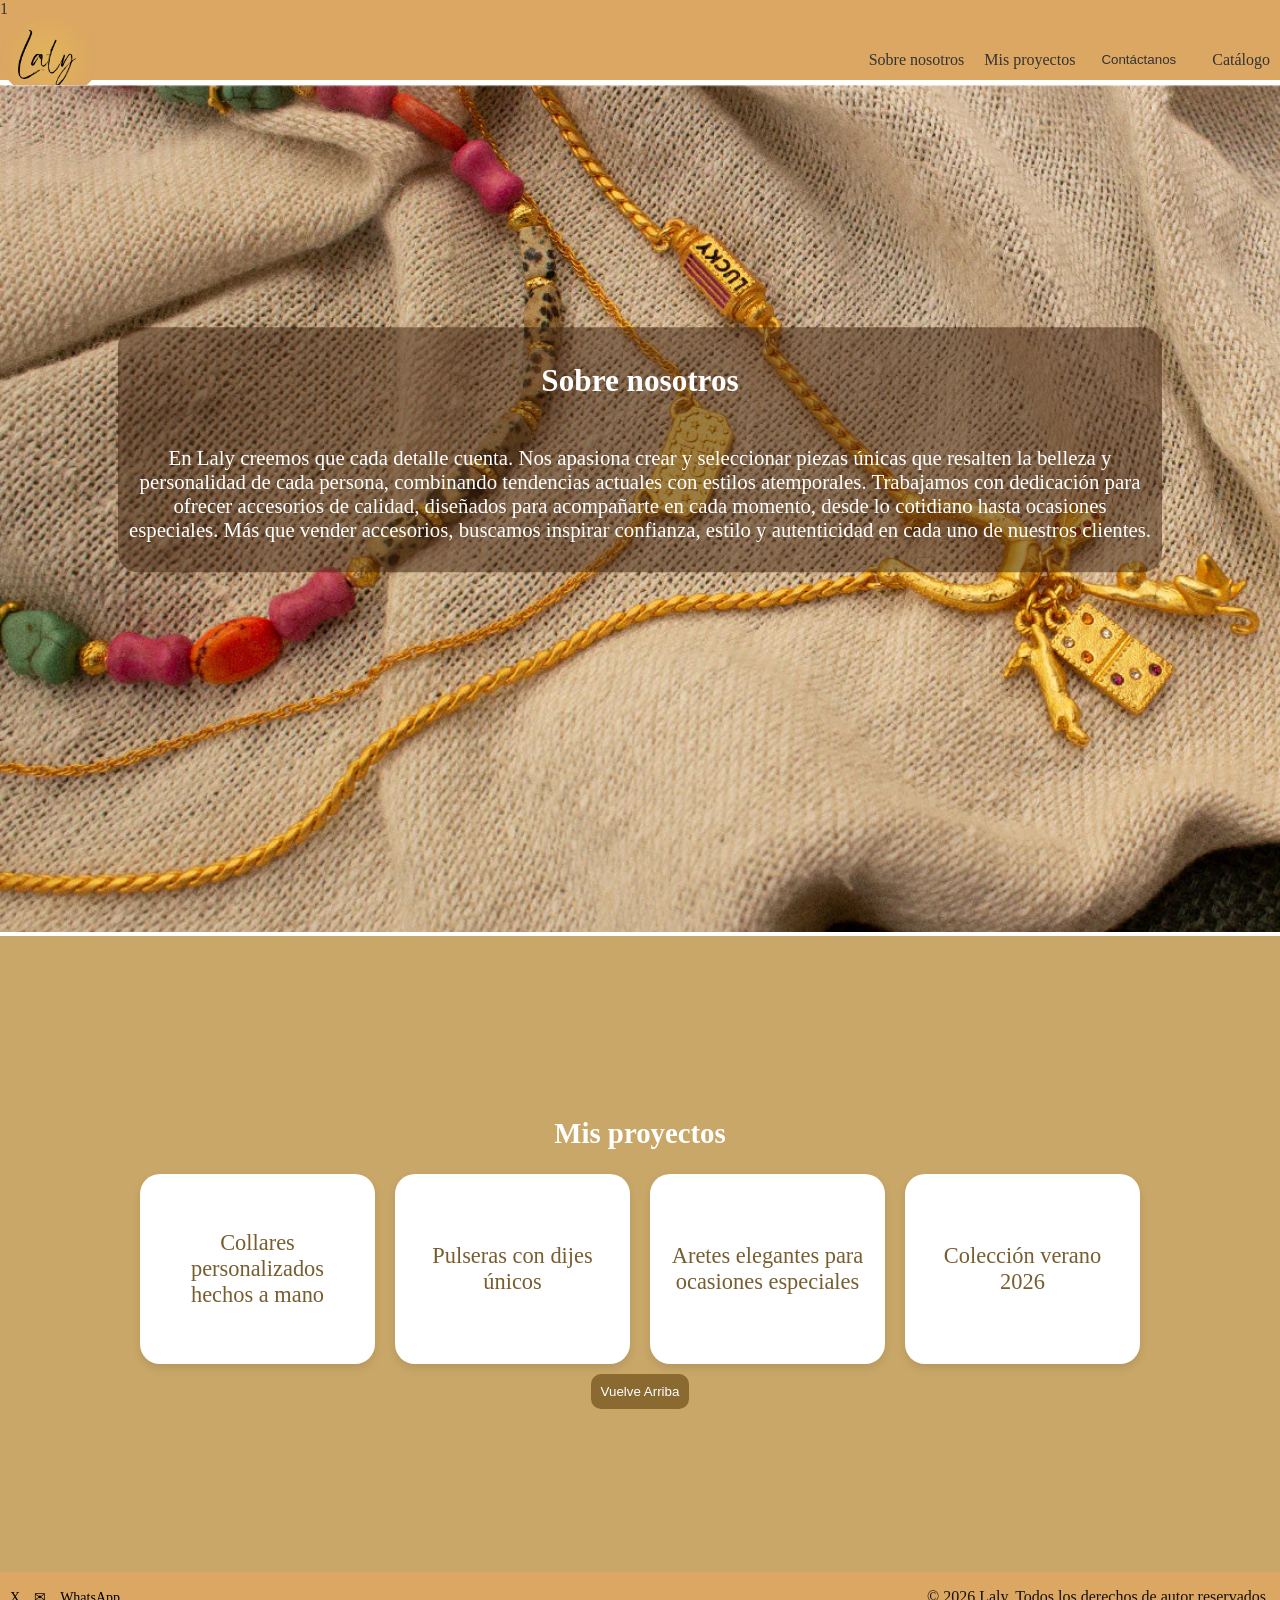
<file: assets/index.html>
<!DOCTYPE html>
<html lang="en">
<head>
    <meta charset="UTF-8">
    <meta name="viewport" content="width=device-width, initial-scale=1.0">
    <title>LALY</title>
    <link rel="stylesheet" href="CSS/style.css">
    <link rel="shortcut icon" href="./imgs/mariposa-de-ala-grande.ico" type="image/x-icon">
    
</head>
<!-- Body con identificador para poder utilizar un solo archivo CSS-->
<body id="presentacion">
    <header>
        <!--Configuración de la sección de navegación par añadir el logo y los botones de navegación -->1
        <button id="menuBtn" onclick="show_menu()">☰</button>
        <nav class="navegacion">
            
            <section class="izquierda">
                <img src="imgs/letra_si.png" alt="hweifwg4itf">
            </section>
            <section class="derecha">
                <ul>
                    <li class="Info"><a href="#Sobre_mi" >Sobre nosotros</a></li>
                    <li class="Info"><a href = "#proyectos">Mis proyectos</a></li>
                    <button id="abrirContacto">Contáctanos</button>
                    <li  class="Info"><a href="Laly.html" target="_blank">Catálogo</a></li>
                </ul>
            </section>
        </nav>
    </header>
    <!--Sección del main donde se enceuntran las tres secciones requeridas -->
    <main>
        <section id="Sobre_nosotros">
            <img id="img" src="imgs/fondp.webp" alt="">

            <div class="contenido">
            <h2>Sobre nosotros</h2>
            <p>En Laly creemos que cada detalle cuenta.
             Nos apasiona crear y seleccionar piezas únicas que resalten la belleza y personalidad de cada persona, 
             combinando tendencias actuales con estilos atemporales. Trabajamos con dedicación para ofrecer accesorios
              de calidad, diseñados para acompañarte en cada momento, desde lo cotidiano hasta ocasiones especiales. 
              Más que vender accesorios, buscamos inspirar confianza,
               estilo y autenticidad en cada uno de nuestros clientes.</p>
              
               </div>
        </section>
        <section id="proyectos">

            <div class="project">
  <h2>Mis proyectos</h2>
  
<div class="parent">
    <div class="div1"><a  href="#">Collares personalizados hechos a mano</a></div>
    <div class="div2"><a  href="#">Pulseras con dijes únicos</a></div>
    <div class="div3"><a href="#">Aretes elegantes para ocasiones especiales</a></div>
    <div class="div4"><a  href="#">Colección verano 2026</a></div>
</div>

    
 
  
  </div>
   <button class="boton_volver"  type="button"><a href="#">Vuelve Arriba</a></button>
</section>
   
<section id="contacto">
  
    <span id="cerrarContacto" style="cursor:pointer; float:right;">✖</span>
  <form id="formulario">
    <h2>Contáctenos</h2>
  
  <p>¿Te interesa alguna pieza o quieres un diseño personalizado? Escríbenos.</p>
    <label for="text" class="nombres_arriba">Nombres</label>
    <input type="text" placeholder="Tu nombre" required><br><br>
    <label for="email" class="nombres_arriba">Email</label>
    <input type="email" placeholder="Tu correo" required><br><br>
    <label for="text" class="nombres_arriba">Mensaje</label>
    <input type="text" placeholder="Escribe tu mensaje" required><br><br>
    <button  type="submit">Enviar</button>
    
  </form>
  
  </section>
    </main>
    <!--FOOTER -->
    <footer id="footer">
        <div class="footer-container">

            <div class="footer-left">

                <div class="social-icons">
                    <a href="">X</a>
                    <a href="">✉</a>
                    <a href="">WhatsApp</a>
                </div>
            </div>

            <div class="footer-right">
                <p>
                    © 2026 Laly, Todos los derechos de autor reservados.
                </p>
            </div>

        </div>

    </footer>
    <script src="../assets/JS/script.js"></script>
</body>
</html>
</file>
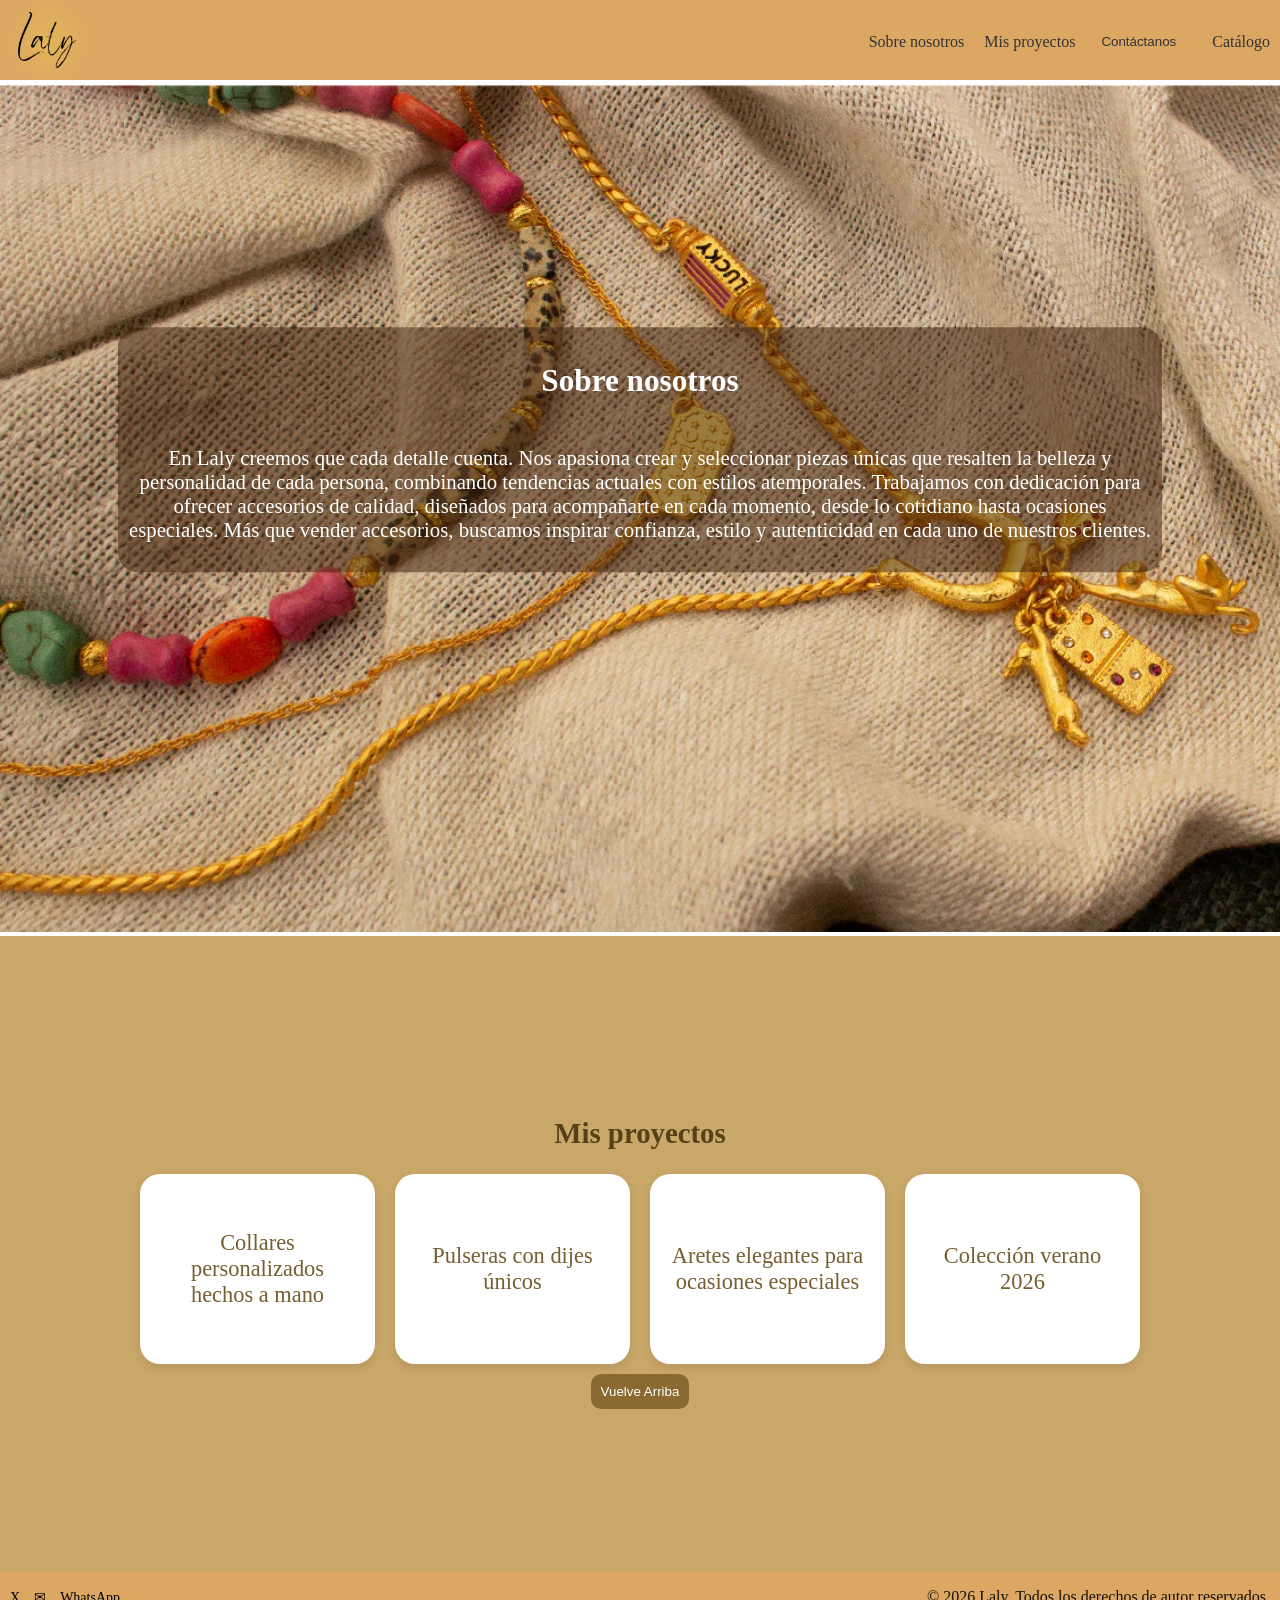
<file: SEMANA3_MODULO2/assets/index.html>
<!DOCTYPE html>
<html lang="en">
<head>
    <meta charset="UTF-8">
    <meta name="viewport" content="width=device-width, initial-scale=1.0">
    <title>LALY</title>
    <link rel="stylesheet" href="CSS/style.css">
    <link rel="shortcut icon" href="./imgs/mariposa-de-ala-grande.ico" type="image/x-icon">
    
</head>
<!-- Body con identificador para poder utilizar un solo archivo CSS-->
<body id="presentacion">
    <header>
        <!--Configuración de la sección de navegación par añadir el logo y los botones de navegación -->
        <button id="menuBtn" onclick="hidden_menu()">☰</button>
        <nav class="navegacion">
            
            <section class="izquierda">
                <img src="imgs/letra_si.png" alt="hweifwg4itf">
            </section>
            <section class="derecha">
                <ul>
                    <li class="Info"><a href="#Sobre_mi" >Sobre nosotros</a></li>
                    <li class="Info"><a href = "#proyectos">Mis proyectos</a></li>
                    <button id="abrirContacto">Contáctanos</button>
                    <li  class="Info"><a href="Laly.html" target="_blank">Catálogo</a></li>
                </ul>
            </section>
        </nav>
    </header>
    <!--Sección del main donde se enceuntran las tres secciones requeridas -->
    <main>
        <section id="Sobre_nosotros">
            <img id="img" src="imgs/fondp.webp" alt="">

            <div class="contenido">
            <h2>Sobre nosotros</h2>
            <p>En Laly creemos que cada detalle cuenta.
             Nos apasiona crear y seleccionar piezas únicas que resalten la belleza y personalidad de cada persona, 
             combinando tendencias actuales con estilos atemporales. Trabajamos con dedicación para ofrecer accesorios
              de calidad, diseñados para acompañarte en cada momento, desde lo cotidiano hasta ocasiones especiales. 
              Más que vender accesorios, buscamos inspirar confianza,
               estilo y autenticidad en cada uno de nuestros clientes.</p>
              
               </div>
        </section>
        <section id="proyectos">
<!--Sección de proyectos en grid-->
            <div class="project">
  <h2>Mis proyectos</h2>
  
<div class="parent">
    <div class="div1"><a  href="#">Collares personalizados hechos a mano</a></div>
    <div class="div2"><a  href="#">Pulseras con dijes únicos</a></div>
    <div class="div3"><a href="#">Aretes elegantes para ocasiones especiales</a></div>
    <div class="div4"><a  href="#">Colección verano 2026</a></div>
</div>

    
 
  <!--boton para volver al inicio-->
  </div>
   <button class="boton_volver"  type="button"><a href="#">Vuelve Arriba</a></button>
</section>
   
<section id="contacto">
  
    <span id="cerrarContacto" style="cursor:pointer; float:right;">✖</span>
  <form id="formulario">
    <h2>Contáctenos</h2>
  
  <p>¿Te interesa alguna pieza o quieres un diseño personalizado? Escríbenos.</p>
    <label for="text" class="nombres_arriba">Nombres</label>
    <input type="text" placeholder="Tu nombre" required><br><br>
    <label for="email" class="nombres_arriba">Email</label>
    <input type="email" placeholder="Tu correo" required><br><br>
    <label for="text" class="nombres_arriba">Mensaje</label>
    <input type="text" placeholder="Escribe tu mensaje" required><br><br>
    <button  type="submit">Enviar</button>
    
  </form>
  
  </section>
    </main>
    <!--FOOTER -->
    <footer id="footer">
        <div class="footer-container">

            <div class="footer-left">

                <div class="social-icons">
                    <a href="">X</a>
                    <a href="">✉</a>
                    <a href="">WhatsApp</a>
                </div>
            </div>

            <div class="footer-right">
                <p>
                    © 2026 Laly, Todos los derechos de autor reservados.
                </p>
            </div>

        </div>

    </footer>
    <script src="../assets/JS/script.js"></script>
</body>
</html>
</file>
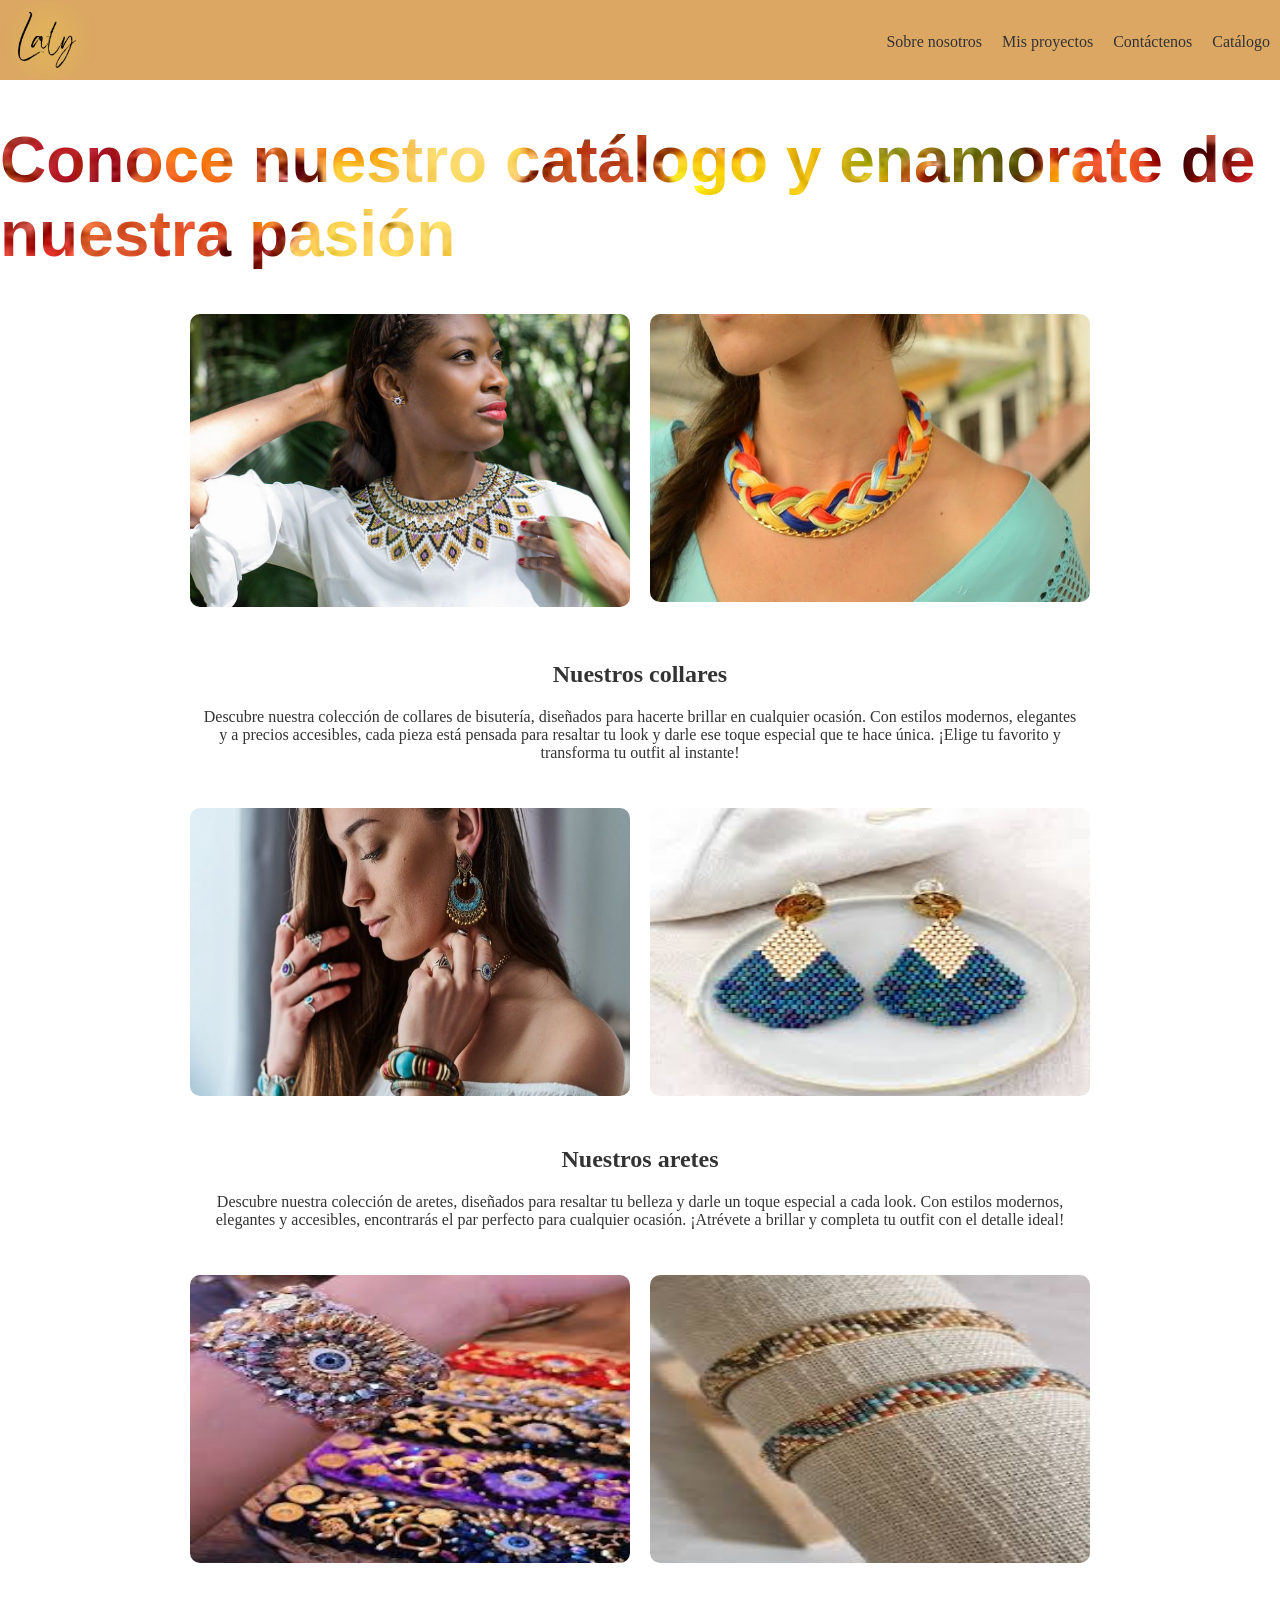
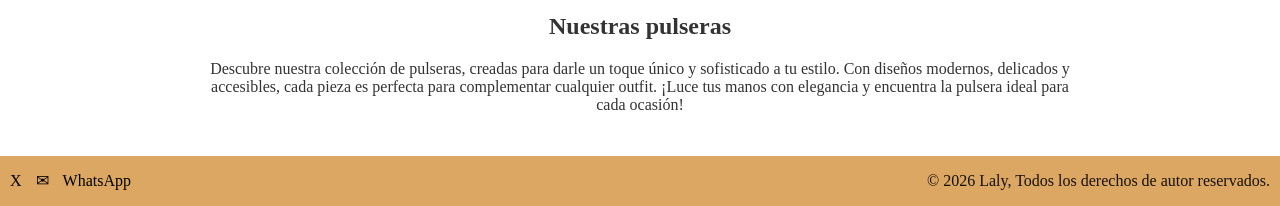
<file: assets/Laly.html>
<!DOCTYPE html>
<html lang="en">
<head>
    <meta charset="UTF-8">
    <meta name="viewport" content="width=device-width, initial-scale=1.0">
    <title>Catálogo</title>
    <link rel="shortcut icon" href="./imgs/mariposa-de-ala-grande.ico" type="image/x-icon">
    <link rel="stylesheet" href="../assets/CSS/style.css">
</head>
<!--Body con identificador para poder utilizar un solo archivo CSS-->

<body id="galeria">
    <header>
        <!--Configuración de la sección de navegación par añadir el logo y los botones de navegación -->
        <nav>
            <section class="izquierda">
                <img src="imgs/letra_si.png" alt="">
            </section>
            <section class="izquierda">
                <ul>
                    <li class="Info"><a href="index.html" target="_blank">Sobre nosotros</a></li>
                    <li class="Info"><a href = "index.html">Mis proyectos</a></li>
                    <li class="Info"><a href="index.html">Contáctenos</a></li>
                    <li  class="Info"><a href="Laly.html" >Catálogo</a></li>
                </ul>
            </section>
        </nav>
    </header>
    <h1>Conoce nuestro catálogo y enamorate de nuestra pasión</h1>
    
    
   <!--Sección con las dos tarjetas por información y texto explicativo  --> 
<section id="presentacion">
        <div class="div22">
            <img id="imagen1" src="imgs/collar1.png" alt="">
        </div>
    <div class="div32">
        <img id="imagen2" src="imgs/collar2.jpg" alt="">
    </div>
    <div class="div42"><h2>Nuestros collares</h2>
                <p>Descubre nuestra colección de collares de bisutería, diseñados para hacerte brillar en cualquier ocasión.
        Con estilos modernos, elegantes y a precios accesibles, cada pieza está pensada para resaltar tu look 
        y darle ese toque especial que te hace única.  ¡Elige tu favorito y transforma tu outfit al instante!</p></div>
    <div class="div52">
        <img id="imagen3" src="imgs/aretes1.png" alt="">
    </div>
    <div class="div62">
        <img id="imagen4" src="imgs/aretes2.jpg" alt="">
    </div>
    <div class="div72"><h2>Nuestros aretes</h2>
                <p>Descubre nuestra colección de aretes, diseñados para resaltar tu belleza y darle un toque especial a cada look.
        Con estilos modernos, elegantes y accesibles, encontrarás el par perfecto para cualquier ocasión.
        ¡Atrévete a brillar y completa tu outfit con el detalle ideal!</p></div>
    <div class="div82">
        <img id="imagen5" src="imgs/pulseras1.png" alt="">
    </div>
    <div class="div92">
        <img id="imagen6" src="imgs/pulseras2.jpg" alt="">
    </div>
    <div class="div102"><h2>Nuestras pulseras</h2>
                <p>Descubre nuestra colección de pulseras, creadas para darle un toque único y sofisticado a tu estilo. 
                    Con diseños modernos, delicados y accesibles, cada pieza es perfecta para complementar cualquier outfit.
                     ¡Luce tus manos con elegancia y encuentra la pulsera ideal para cada ocasión!</p></div>
</section>
    
    <!--FOOTER -->
    <footer id="footer">
        <div class="footer-container">

            <div class="footer-left">

                <div class="social-icons">
                    <a href="">X</a>
                    <a href="">✉</a>
                    <a href="">WhatsApp</a>
                </div>
            </div>

            <div class="footer-right">
                <p>
                    © 2026 Laly, Todos los derechos de autor reservados.
                </p>
            </div>

        </div>

    </footer>
    <script type="module" src="../assets/JS/script.js"></script>
</body>
</html>
</file>
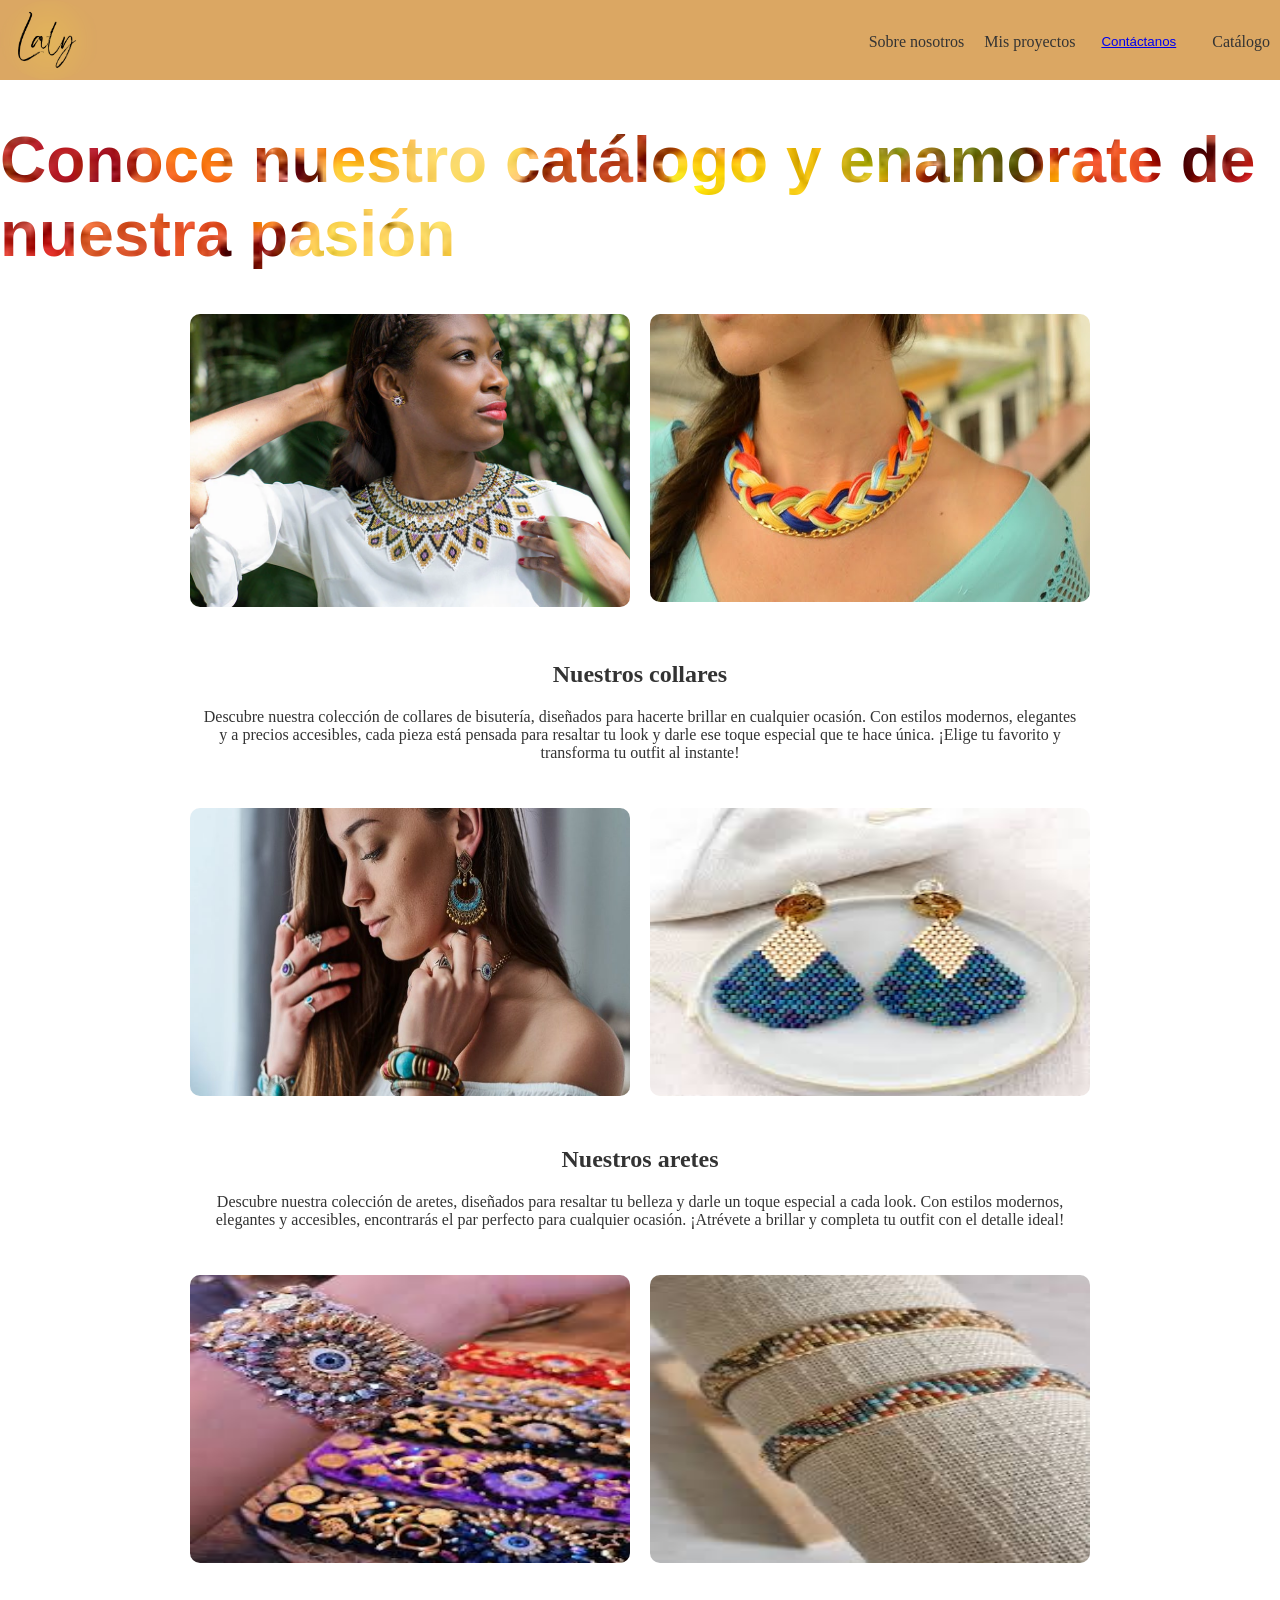
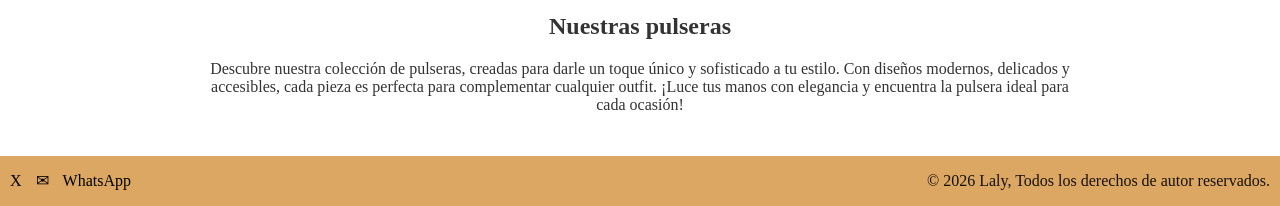
<file: SEMANA3_MODULO2/assets/Laly.html>
<!DOCTYPE html>
<html lang="en">
<head>
    <meta charset="UTF-8">
    <meta name="viewport" content="width=device-width, initial-scale=1.0">
    <title>Catálogo</title>
    <link rel="shortcut icon" href="./imgs/mariposa-de-ala-grande.ico" type="image/x-icon">
    <link rel="stylesheet" href="../assets/CSS/style.css">
</head>
<!--Body con identificador para poder utilizar un solo archivo CSS-->

<body id="galeria">
    <header>
        <!--Configuración de la sección de navegación par añadir el logo y los botones de navegación -->
        <button id="menuBtn" onclick="hidden_menu()">☰</button>
        <nav class="navegacion">
            
            <section class="izquierda">
                <img src="imgs/letra_si.png" alt="hweifwg4itf">
            </section>
            <section class="derecha">
                <ul>
                    <li class="Info"><a href="index.html" >Sobre nosotros</a></li>
                    <li class="Info"><a href = "index.html">Mis proyectos</a></li>
                    <button id="abrirContacto"><a href="index.html">Contáctanos</a></button>
                    <li  class="Info"><a href="Laly.html" target="_blank">Catálogo</a></li>
                </ul>
            </section>
        </nav>
    </header>
    <h1>Conoce nuestro catálogo y enamorate de nuestra pasión</h1>
    
    
   <!--Sección con las dos tarjetas con imagenes por información y texto explicativo  --> 
<section id="presentacion">
        <div class="div22">
            <img id="imagen1" src="imgs/collar1.png" alt="">
        </div>
    <div class="div32">
        <img id="imagen2" src="imgs/collar2.jpg" alt="">
    </div>
    <div class="div42"><h2>Nuestros collares</h2>
                <p>Descubre nuestra colección de collares de bisutería, diseñados para hacerte brillar en cualquier ocasión.
        Con estilos modernos, elegantes y a precios accesibles, cada pieza está pensada para resaltar tu look 
        y darle ese toque especial que te hace única.  ¡Elige tu favorito y transforma tu outfit al instante!</p></div>
    <div class="div52">
        <img id="imagen3" src="imgs/aretes1.png" alt="">
    </div>
    <div class="div62">
        <img id="imagen4" src="imgs/aretes2.jpg" alt="">
    </div>
    <div class="div72"><h2>Nuestros aretes</h2>
                <p>Descubre nuestra colección de aretes, diseñados para resaltar tu belleza y darle un toque especial a cada look.
        Con estilos modernos, elegantes y accesibles, encontrarás el par perfecto para cualquier ocasión.
        ¡Atrévete a brillar y completa tu outfit con el detalle ideal!</p></div>
    <div class="div82">
        <img id="imagen5" src="imgs/pulseras1.png" alt="">
    </div>
    <div class="div92">
        <img id="imagen6" src="imgs/pulseras2.jpg" alt="">
    </div>
    <div class="div102"><h2>Nuestras pulseras</h2>
                <p>Descubre nuestra colección de pulseras, creadas para darle un toque único y sofisticado a tu estilo. 
                    Con diseños modernos, delicados y accesibles, cada pieza es perfecta para complementar cualquier outfit.
                     ¡Luce tus manos con elegancia y encuentra la pulsera ideal para cada ocasión!</p></div>
</section>
    
    <!--FOOTER -->
    <footer id="footer">
        <div class="footer-container">

            <div class="footer-left">

                <div class="social-icons">
                    <a href="">X</a>
                    <a href="">✉</a>
                    <a href="">WhatsApp</a>
                </div>
            </div>

            <div class="footer-right">
                <p>
                    © 2026 Laly, Todos los derechos de autor reservados.
                </p>
            </div>

        </div>

    </footer>
    <script src="../assets/JS/script.js"></script>
</body>
</html>
</file>
<file: assets/CSS/style.css>
@charset "UTF-8";
/*Características generales del html*/
html {
  scroll-behavior: smooth;
  color: #333;
}

/*Identificador para el body del archivo index.html*/
#presentacion {
  margin: 0;
  padding: 0;
}
#presentacion .boton_volver {
  border-radius: 10px;
  background-color: #8a6a30;
  border: none;
  padding: 10px;
  margin-top: 10px;
  margin-bottom: 10px;
  transition: all 0.6s ease;
}
#presentacion .boton_volver:hover {
  padding: 15px;
}
#presentacion .boton_volver a {
  text-decoration: none;
  color: white;
}
#presentacion {
  /*Configuración del header para acomodar la parte del nav y realizar el encabezado de la página*/
}
#presentacion header {
  height: 5rem;
  background-color: rgb(219, 167, 99);
}
#presentacion header nav {
  display: flex;
  justify-content: space-between;
  align-items: center;
}
#presentacion header nav img {
  width: 100px;
  height: 80px;
  border-radius: 100%;
}
#presentacion header nav ul {
  display: flex;
  gap: 20px;
  margin-right: 10px;
}
#presentacion header nav ul li {
  list-style: none;
}
#presentacion header nav ul li a {
  text-decoration: none;
  color: #333;
  transition: all 0.6s ease;
}
#presentacion header nav ul li a:hover {
  color: #fff;
  background-color: rgba(60, 30, 10, 0.5);
  padding: 10px;
  border-radius: 10px;
}
#presentacion {
  /*Estilización de la información encontrada en el main*/
}
#presentacion main {
  /*Primer section, para hablar sobre la página*/
}
#presentacion main #Sobre_nosotros {
  margin-top: 5px;
}
#presentacion main #Sobre_nosotros #img {
  position: relative;
  width: 100%;
  height: 100%;
  object-fit: cover;
}
#presentacion main .contenido {
  display: flex;
  flex-direction: column;
  position: absolute;
  top: 50%;
  left: 50%;
  transform: translate(-50%, -50%);
  color: white;
  padding: 10px;
  max-width: 100%;
  width: 80%;
  border-radius: 20px;
  text-align: center;
  transition: all 0.6s ease;
  background-color: rgba(60, 30, 10, 0.5);
  font-size: 1.3rem;
}
#presentacion main .contenido:hover {
  position: absolute;
  padding: 50px;
}
#presentacion main {
  /*Segunda seccion hablando de los proyectos (En este caso trabajos del emprendimiento)*/
}
#presentacion main #proyectos {
  height: 40rem;
  align-items: center;
  background-color: #c9a768;
  text-align: center;
  align-content: center;
}
#presentacion main #proyectos h2 {
  color: #ffffff;
  font-size: 1.8rem;
}
#presentacion main #proyectos .parent {
  display: grid;
  grid-template-columns: repeat(4, 1fr);
  gap: 20px;
  max-width: 1000px;
  margin: 0 auto;
}
#presentacion main .parent a {
  color: #775e30;
  text-decoration: none;
  font-size: 1.4rem;
}
#presentacion main .parent div {
  background-color: white;
  border-radius: 20px;
  padding: 20px;
  height: 150px;
  display: flex;
  align-items: center;
  justify-content: center;
  box-shadow: 0 4px 10px rgba(0, 0, 0, 0.1);
  transition: all 0.3s ease;
}
#presentacion main .parent div:hover {
  background-color: #c9a768;
}
#presentacion main .parent div:hover a {
  color: #ffffff;
}
#presentacion main {
  /*Sección de formulario para contacto*/
}
#presentacion main button {
  border-radius: 30px;
  border: solid 1px #8a6a30;
  background-color: #c9b268;
  transition: all 0.6s ease;
  cursor: pointer;
}
#presentacion main button:hover {
  padding: 10px;
  width: 5rem;
}
#presentacion {
  /*Configuración del footer*/
}
#presentacion #footer {
  background-color: rgb(219, 167, 99);
  color: #000000;
  margin-top: -20px;
}
#presentacion .footer-container {
  display: flex;
  justify-content: space-between;
  align-items: center;
  flex-wrap: wrap;
  margin-top: 16px;
  margin-left: 10px;
  margin-right: 10px;
}
#presentacion .footer-left {
  display: flex;
  flex-direction: column;
  gap: 8px;
}
#presentacion .social-icons a {
  margin-right: 10px;
  text-decoration: none;
  color: #000000;
  font-size: 14px;
}
#presentacion .social-icons a:hover {
  text-decoration: underline;
}
#presentacion .footer-right {
  font-size: 1rem;
  opacity: 0.9;
}

/*Identificador del segundo archivo html de la galería de imagenes*/
#galeria {
  background-color: #ffffff;
  margin: 0;
  padding: 0;
  /*Configuración del header*/
}
#galeria header {
  height: 5rem;
  width: 100%;
  background-color: rgb(219, 167, 99);
}
#galeria header nav {
  display: flex;
  justify-content: space-between;
  align-items: center;
}
#galeria header nav img {
  width: 100px;
  height: 80px;
  border-radius: 100%;
}
#galeria header nav ul {
  display: flex;
  gap: 20px;
  margin-right: 10px;
}
#galeria header nav ul li {
  list-style: none;
}
#galeria header nav ul li a {
  text-decoration: none;
  color: #333;
  transition: all 0.6s ease;
}
#galeria header nav ul li a:hover {
  color: #fff;
  background-color: rgba(60, 30, 10, 0.5);
  padding: 10px;
  border-radius: 10px;
}
#galeria {
  /*Implementación de una animación de texto con imagen de fondo*/
}
#galeria h1 {
  background-image: url("../imgs/imagenh2");
  background-size: cover;
  background-clip: text;
  background-position: 50%;
  color: transparent;
  font-family: sans-serif;
  font-size: 4rem;
  width: 100%;
  text-align: left;
  justify-content: left;
  animation: animate 20s linear infinite;
}
@keyframes animate {
  to {
    background-position-x: -500px;
  }
}
#galeria {
  /*Sección informativa de productos*/
}
#galeria #presentacion {
  display: grid;
  grid-template-columns: repeat(2, 1fr);
  gap: 20px;
  max-width: 900px;
  margin: 0 auto;
}
#galeria {
  /* Imágenes */
}
#galeria #presentacion img {
  width: 100%;
  border-radius: 10px;
}
#galeria img#imagen2 {
  max-width: 100%;
  height: 18rem;
  display: block;
}
#galeria img#imagen3 {
  max-width: 100%;
  height: 18rem;
  display: block;
}
#galeria img#imagen4 {
  max-width: 100%;
  height: 18rem;
  display: block;
}
#galeria img#imagen5 {
  max-width: 100%;
  height: 18rem;
  display: block;
}
#galeria img#imagen6 {
  max-width: 100%;
  height: 18rem;
  display: block;
}
#galeria {
  /* Textos ocupan toda la fila */
}
#galeria .div42, #galeria .div72, #galeria .div102 {
  grid-column: 1/-1;
  text-align: center;
  padding: 10px;
  transition: all 1s ease;
}
#galeria .div42:hover, #galeria .div72:hover, #galeria .div102:hover {
  background-color: #c9af80;
  border-radius: 10px;
  padding: 10px;
  margin-bottom: 10px;
}
#galeria {
  /*Configuración del footer*/
}
#galeria #footer {
  background-color: rgb(219, 167, 99);
  color: #000000;
}
#galeria .footer-container {
  display: flex;
  justify-content: space-between;
  align-items: center;
  flex-wrap: wrap;
  margin-top: 16px;
  margin-left: 10px;
  margin-right: 10px;
}
#galeria .footer-left {
  display: flex;
  flex-direction: column;
  gap: 8px;
}
#galeria .social-icons a {
  margin-right: 10px;
  text-decoration: none;
  color: #000000;
  font-size: 1rem;
}
#galeria .social-icons a:hover {
  text-decoration: underline;
}
#galeria .footer-right {
  font-size: 1rem;
  opacity: 0.9;
}

/* MODAL CONTACTO */
#contacto {
  display: none;
  position: fixed;
  top: 0;
  left: 0;
  width: 100%;
  height: 100%;
  background-color: rgba(0, 0, 0, 0.6);
  z-index: 1000;
  justify-content: center;
  align-items: center;
}

#contacto.activo {
  display: flex;
}

#formulario {
  background: white;
  padding: 20px;
  border-radius: 12px;
}

#menuBtn {
  display: none;
  font-size: 25px;
  background: none;
  border: none;
  cursor: pointer;
}

/* móvil */
@media (max-width: 480px) {
  header {
    position: relative;
    height: 4rem;
    display: flex;
    align-items: center;
  }
  header nav.navegacion {
    display: none;
    flex-direction: column;
    background-color: #c9a768;
    position: absolute;
    top: 4rem;
    right: 0;
    width: 220px;
    padding: 12px 16px;
    border-radius: 0 0 0 12px;
    box-shadow: -4px 4px 12px rgba(0, 0, 0, 0.15);
    z-index: 200;
    height: auto;
  }
  header nav.navegacion .izquierda img {
    display: none;
  }
  header nav.navegacion ul {
    flex-direction: column;
    align-items: flex-start;
    gap: 12px;
    width: 100%;
  }
  header nav.navegacion ul li a {
    font-size: 0.9rem;
  }
  header nav.navegacion.active {
    display: flex;
  }
  #menuBtn {
    display: block;
  }
  #presentacion #Sobre_nosotros #img {
    height: 60vh;
  }
  #presentacion .contenido {
    width: 92%;
    font-size: 0.9rem;
    padding: 16px;
  }
  #presentacion .contenido:hover {
    padding: 20px;
  }
  #presentacion .parent {
    grid-template-columns: 1fr;
    max-width: 320px;
  }
  #presentacion .parent div {
    min-height: 80px;
  }
  #presentacion .parent a {
    font-size: 1rem;
  }
  #presentacion #proyectos h2 {
    font-size: 1.4rem;
  }
  #formulario {
    padding: 18px 14px;
    width: 95%;
  }
  #formulario input {
    width: 100%;
    max-width: 100%;
  }
  #galeria section#presentacion {
    grid-template-columns: 1fr;
    padding: 12px;
    gap: 14px;
  }
  #galeria section#presentacion img {
    height: 14rem;
  }
  #galeria h1 {
    font-size: 1.5rem;
    padding: 12px 14px;
  }
  #footer .footer-container {
    flex-direction: column;
    align-items: flex-start;
    gap: 8px;
  }
}
@media (max-width: 900px) {
  header nav ul {
    gap: 8px;
  }
  header nav ul li a {
    font-size: 0.85rem;
  }
  #presentacion .parent {
    grid-template-columns: repeat(2, 1fr);
  }
  #galeria section#presentacion {
    max-width: 100%;
    padding: 16px;
  }
  #galeria h1 {
    font-size: 2.2rem;
  }
}
#abrirContacto {
  display: flex;
  gap: 20px;
  margin-right: 10px;
  color: #333;
  background-color: rgb(219, 167, 99);
  outline: none;
  border: none;
  transition: all 0.6s ease;
}
#abrirContacto:hover {
  color: #fff;
  background-color: rgba(60, 30, 10, 0.5);
  padding: 10px;
  border-radius: 10px;
}

@media (max-width: 360px) {
  header nav.navegacion {
    width: 180px;
  }
  #presentacion .contenido {
    font-size: 0.82rem;
    padding: 12px;
  }
  #presentacion .parent {
    max-width: 100%;
  }
  #galeria h1 {
    font-size: 1.2rem;
  }
}

/*# sourceMappingURL=style.css.map */
</file>
<file: SEMANA3_MODULO2/assets/CSS/style.css>
@charset "UTF-8";
/*Características generales del html*/
html {
  scroll-behavior: smooth;
  color: #333;
}

/*Identificador para el body del archivo index.html*/
#presentacion {
  margin: 0;
  padding: 0;
}
#presentacion .boton_volver {
  border-radius: 10px;
  background-color: #8a6a30;
  border: none;
  padding: 10px;
  margin-top: 10px;
  margin-bottom: 10px;
  transition: all 0.6s ease;
}
#presentacion .boton_volver:hover {
  padding: 15px;
}
#presentacion .boton_volver a {
  text-decoration: none;
  color: white;
}
#presentacion {
  /*Configuración del header para acomodar la parte del nav y realizar el encabezado de la página*/
}
#presentacion header {
  height: 5rem;
  background-color: rgb(219, 167, 99);
}
#presentacion header nav {
  justify-content: space-between;
  align-items: center;
}
#presentacion header nav img {
  width: 100px;
  height: 80px;
  border-radius: 100%;
}
#presentacion header nav ul {
  display: flex;
  gap: 20px;
  margin-right: 10px;
}
#presentacion header nav ul li {
  list-style: none;
}
#presentacion header nav ul li a {
  text-decoration: none;
  color: #333;
  transition: all 0.6s ease;
}
#presentacion header nav ul li a:hover {
  color: #fff;
  background-color: rgba(60, 30, 10, 0.5);
  padding: 10px;
  border-radius: 10px;
}
#presentacion {
  /*Estilización de la información encontrada en el main*/
}
#presentacion main {
  width: 100%;
  /*Primer section, para hablar sobre la página*/
}
#presentacion main #Sobre_nosotros {
  margin-top: 5px;
}
#presentacion main #Sobre_nosotros #img {
  position: relative;
  width: 100%;
  height: auto;
  object-fit: cover;
}
#presentacion main {
  /*Sección del texto superpuesto para el "sobre nosotros"*/
}
#presentacion main .contenido {
  display: flex;
  flex-direction: column;
  position: absolute;
  top: 50%;
  left: 50%;
  transform: translate(-50%, -50%);
  color: white;
  padding: 10px;
  max-width: 90%;
  width: 80%;
  border-radius: 20px;
  text-align: center;
  transition: all 0.6s ease;
  background-color: rgba(60, 30, 10, 0.5);
  font-size: 1.3rem;
}
#presentacion main .contenido:hover {
  position: absolute;
  padding: 50px;
}
#presentacion main {
  /*Segunda seccion hablando de los proyectos usando grid para repartir las tarjetas de información de forma equitativa (En este caso trabajos del emprendimiento)*/
}
#presentacion main #proyectos {
  height: 40rem;
  align-items: center;
  text-align: center;
  align-content: center;
}
#presentacion main #proyectos h2 {
  color: #564018;
  font-size: 1.8rem;
}
#presentacion main #proyectos .parent {
  display: grid;
  gap: 20px;
  max-width: 1000px;
  margin: 0 auto;
}
#presentacion main .parent a {
  color: #775e30;
  text-decoration: none;
  font-size: 1.4rem;
}
#presentacion main .parent div {
  background-color: white;
  border-radius: 20px;
  padding: 20px;
  height: 150px;
  display: flex;
  align-items: center;
  justify-content: center;
  box-shadow: 0 4px 10px rgba(0, 0, 0, 0.1);
  transition: all 0.3s ease;
}
#presentacion main .parent div:hover {
  background-color: #c9a768;
}
#presentacion main .parent div:hover a {
  color: #ffffff;
}
#presentacion main {
  /*Sección boton para mostrar el formulario de contacto*/
}
#presentacion main button {
  border-radius: 30px;
  border: solid 1px #8a6a30;
  background-color: #c9b268;
  transition: all 0.6s ease;
  cursor: pointer;
}
#presentacion main button:hover {
  padding: 10px;
  width: 5rem;
}
#presentacion {
  /*Configuración del footer*/
}
#presentacion #footer {
  background-color: rgb(219, 167, 99);
  color: #000000;
  margin-top: -20px;
}
#presentacion .footer-container {
  display: flex;
  justify-content: space-between;
  align-items: center;
  flex-wrap: wrap;
  margin-top: 16px;
  margin-left: 10px;
  margin-right: 10px;
}
#presentacion .footer-left {
  display: flex;
  flex-direction: column;
  gap: 8px;
}
#presentacion .social-icons a {
  margin-right: 10px;
  text-decoration: none;
  color: #000000;
  font-size: 14px;
}
#presentacion .social-icons a:hover {
  text-decoration: underline;
}
#presentacion .footer-right {
  font-size: 1rem;
  opacity: 0.9;
}

/*Identificador del segundo archivo html usando le ID en el body de la galería de imagenes*/
#galeria {
  background-color: #ffffff;
  margin: 0;
  padding: 0;
  /*Configuración del header*/
}
#galeria header {
  height: 5rem;
  background-color: rgb(219, 167, 99);
}
#galeria header nav {
  justify-content: space-between;
  align-items: center;
}
#galeria header nav img {
  width: 100px;
  height: 80px;
  border-radius: 100%;
}
#galeria header nav ul {
  display: flex;
  gap: 20px;
  margin-right: 10px;
}
#galeria header nav ul li {
  list-style: none;
}
#galeria header nav ul li a {
  text-decoration: none;
  color: #333;
  transition: all 0.6s ease;
}
#galeria header nav ul li a:hover {
  color: #fff;
  background-color: rgba(60, 30, 10, 0.5);
  padding: 10px;
  border-radius: 10px;
}
#galeria {
  /*Implementación de una animación de texto con imagen de fondo*/
}
#galeria h1 {
  background-image: url("../imgs/imagenh2");
  background-size: cover;
  background-clip: text;
  background-position: 50%;
  color: transparent;
  font-family: sans-serif;
  font-size: 4rem;
  width: 100%;
  text-align: left;
  justify-content: left;
  animation: animate 20s linear infinite;
}
@keyframes animate {
  to {
    background-position-x: -500px;
  }
}
#galeria {
  /*Sección informativa de productos*/
}
#galeria #presentacion {
  display: grid;
  grid-template-columns: repeat(2, 1fr);
  gap: 20px;
  max-width: 900px;
  margin: 0 auto;
}
#galeria {
  /* Imágenes */
}
#galeria #presentacion img {
  width: 100%;
  border-radius: 10px;
}
#galeria img#imagen2 {
  max-width: 100%;
  height: 18rem;
  display: block;
}
#galeria img#imagen3 {
  max-width: 100%;
  height: 18rem;
  display: block;
}
#galeria img#imagen4 {
  max-width: 100%;
  height: 18rem;
  display: block;
}
#galeria img#imagen5 {
  max-width: 100%;
  height: 18rem;
  display: block;
}
#galeria img#imagen6 {
  max-width: 100%;
  height: 18rem;
  display: block;
}
#galeria .div42, #galeria .div72, #galeria .div102 {
  grid-column: 1/-1;
  text-align: center;
  padding: 10px;
  transition: all 1s ease;
}
#galeria .div42:hover, #galeria .div72:hover, #galeria .div102:hover {
  background-color: #c9af80;
  border-radius: 10px;
  padding: 10px;
  margin-bottom: 10px;
}
#galeria {
  /*Configuración del footer*/
}
#galeria #footer {
  background-color: rgb(219, 167, 99);
  color: #000000;
}
#galeria .footer-container {
  display: flex;
  justify-content: space-between;
  align-items: center;
  flex-wrap: wrap;
  margin-top: 16px;
  margin-left: 10px;
  margin-right: 10px;
}
#galeria .footer-left {
  display: flex;
  flex-direction: column;
  gap: 8px;
}
#galeria .social-icons a {
  margin-right: 10px;
  text-decoration: none;
  color: #000000;
  font-size: 1rem;
}
#galeria .social-icons a:hover {
  text-decoration: underline;
}
#galeria .footer-right {
  font-size: 1rem;
  opacity: 0.9;
}

/* modal contacto para la ventana emergente*/
#contacto {
  display: none;
  position: fixed;
  top: 0;
  left: 0;
  width: 100%;
  height: 100%;
  background-color: rgba(0, 0, 0, 0.6);
  z-index: 1000;
  justify-content: center;
  align-items: center;
}

#contacto.activo {
  display: flex;
}

#formulario {
  background: white;
  padding: 20px;
  border-radius: 12px;
}

/*boton que no se muestra en la version desktop*/
#menuBtn {
  display: none;
}

/* version para celulares utilizando la palabra reservada en css"media"*/
@media (max-width: 480px) {
  /*configuración del botón para que se muestre excluisvamente en la versión mobile*/
  #menuBtn {
    display: block;
    width: fit-content;
    height: fit-content;
    color: #ffffff;
    border-radius: 10px;
    border: none;
    background: none;
    font-size: 50px;
  }
  nav.navegacion {
    display: none;
  }
  nav.navegacion.active {
    display: block !important;
  }
  /*configuración del header para adapatarlo al width de la pantalla mobile*/
  header {
    position: relative;
    height: 4rem;
    display: flex;
    align-items: center;
  }
  header nav.navegacion {
    display: none;
    flex-direction: column;
    background-color: #c9a768;
    position: absolute;
    top: 4rem;
    right: 0;
    width: 220px;
    padding: 12px 16px;
    border-radius: 0 0 0 12px;
    box-shadow: -4px 4px 12px rgba(0, 0, 0, 0.15);
    z-index: 200;
    height: auto;
  }
  header nav.navegacion .izquierda img {
    display: none;
  }
  header nav.navegacion ul {
    flex-direction: column;
    align-items: flex-start;
    gap: 12px !important;
    width: 88%;
  }
  header nav.navegacion ul li a {
    font-size: 0.9rem;
  }
  header nav.navegacion.active {
    display: flex;
  }
  /*Parte de la sección sobre nosotros aplicada para mobile y que no se sobreponga o se desborde*/
  #presentacion #Sobre_nosotros #img {
    height: 50rem !important;
  }
  #presentacion #presentacion .contenido {
    width: 88% !important;
    height: 20px !important;
    font-size: 0.9rem !important;
    padding: 16px !important;
  }
  #presentacion #presentacion .parent {
    grid-template: none !important;
  }
  #presentacion #presentacion .parent div {
    min-height: 80px;
  }
  #presentacion #presentacion .parent a {
    font-size: 1rem;
  }
  #presentacion #proyectos h2 {
    font-size: 1.4rem;
  }
  #proyectos {
    height: 30rem !important;
  }
  #boton_volver {
    margin-top: 30%;
    margin-bottom: 30% !important;
  }
  #formulario {
    padding: 18px 14px;
    width: 95%;
  }
  #formulario input {
    width: 100%;
    max-width: 100%;
  }
  /*configuración del grid para mostrarlo como una columna en mabile version*/
  #galeria section#presentacion {
    grid-template-columns: 1fr;
    padding: 12px;
    gap: 14px;
  }
  #galeria section#presentacion img {
    height: 14rem;
  }
  #galeria #galeria h1 {
    font-size: 1.3rem !important;
    padding: 12px 0px;
  }
  #galeria #presentacion,
  #galeria #galeria,
  #galeria #menuBtn {
    display: block;
    width: fit-content;
    height: fit-content;
    color: #ffffff;
    border-radius: 10px;
    border: none;
    background: none;
    font-size: 50px;
  }
  #galeria #presentacion,
  #galeria #galeria,
  #galeria nav.navegacion {
    display: none;
  }
  #galeria #presentacion,
  #galeria #galeria,
  #galeria nav.navegacion.active {
    display: block !important;
  }
  /*Configuración footer*/
  #footer .footer-container {
    flex-direction: column;
    align-items: flex-start;
    gap: 8px;
    margin-top: 30rem;
  }
  #galeria #footer .footer-container {
    flex-direction: column;
    align-items: flex-start;
    gap: 8px;
    margin-top: 10px;
  }
}
/*Configuración ṕara tablets y dispositivos grandes*/
@media (max-width: 900px) {
  header nav ul {
    gap: 8px;
  }
  header nav ul li a {
    font-size: 0.85rem;
  }
  #presentacion .parent {
    grid-template: none;
  }
  #galeria section#presentacion {
    max-width: 100%;
    padding: 16px;
  }
  #galeria h1 {
    font-size: 2.2rem;
  }
}
#abrirContacto {
  display: flex;
  gap: 20px;
  margin-right: 10px;
  color: #333;
  background-color: rgb(219, 167, 99);
  outline: none;
  border: none;
  transition: all 0.6s ease;
}
#abrirContacto:hover {
  color: #fff;
  background-color: rgba(60, 30, 10, 0.5);
  padding: 10px;
  border-radius: 10px;
}

/*configuración para dispositivos más pequeños que los 480px del mobile*/
@media (max-width: 360px) {
  header nav.navegacion {
    width: 180px;
  }
  #presentacion .contenido {
    font-size: 0.82rem;
    padding: 12px;
  }
  #presentacion .parent {
    max-width: 100%;
  }
  #galeria h1 {
    font-size: 1.2rem;
  }
}
@media (min-width: 600px) {
  nav {
    display: flex;
  }
  .parent {
    grid-template-columns: repeat(4, 1fr);
  }
  #proyectos {
    background-color: #c9a768;
  }
  #proyectos h2 {
    color: #ffffff;
  }
}

/*# sourceMappingURL=style.css.map */
</file>
